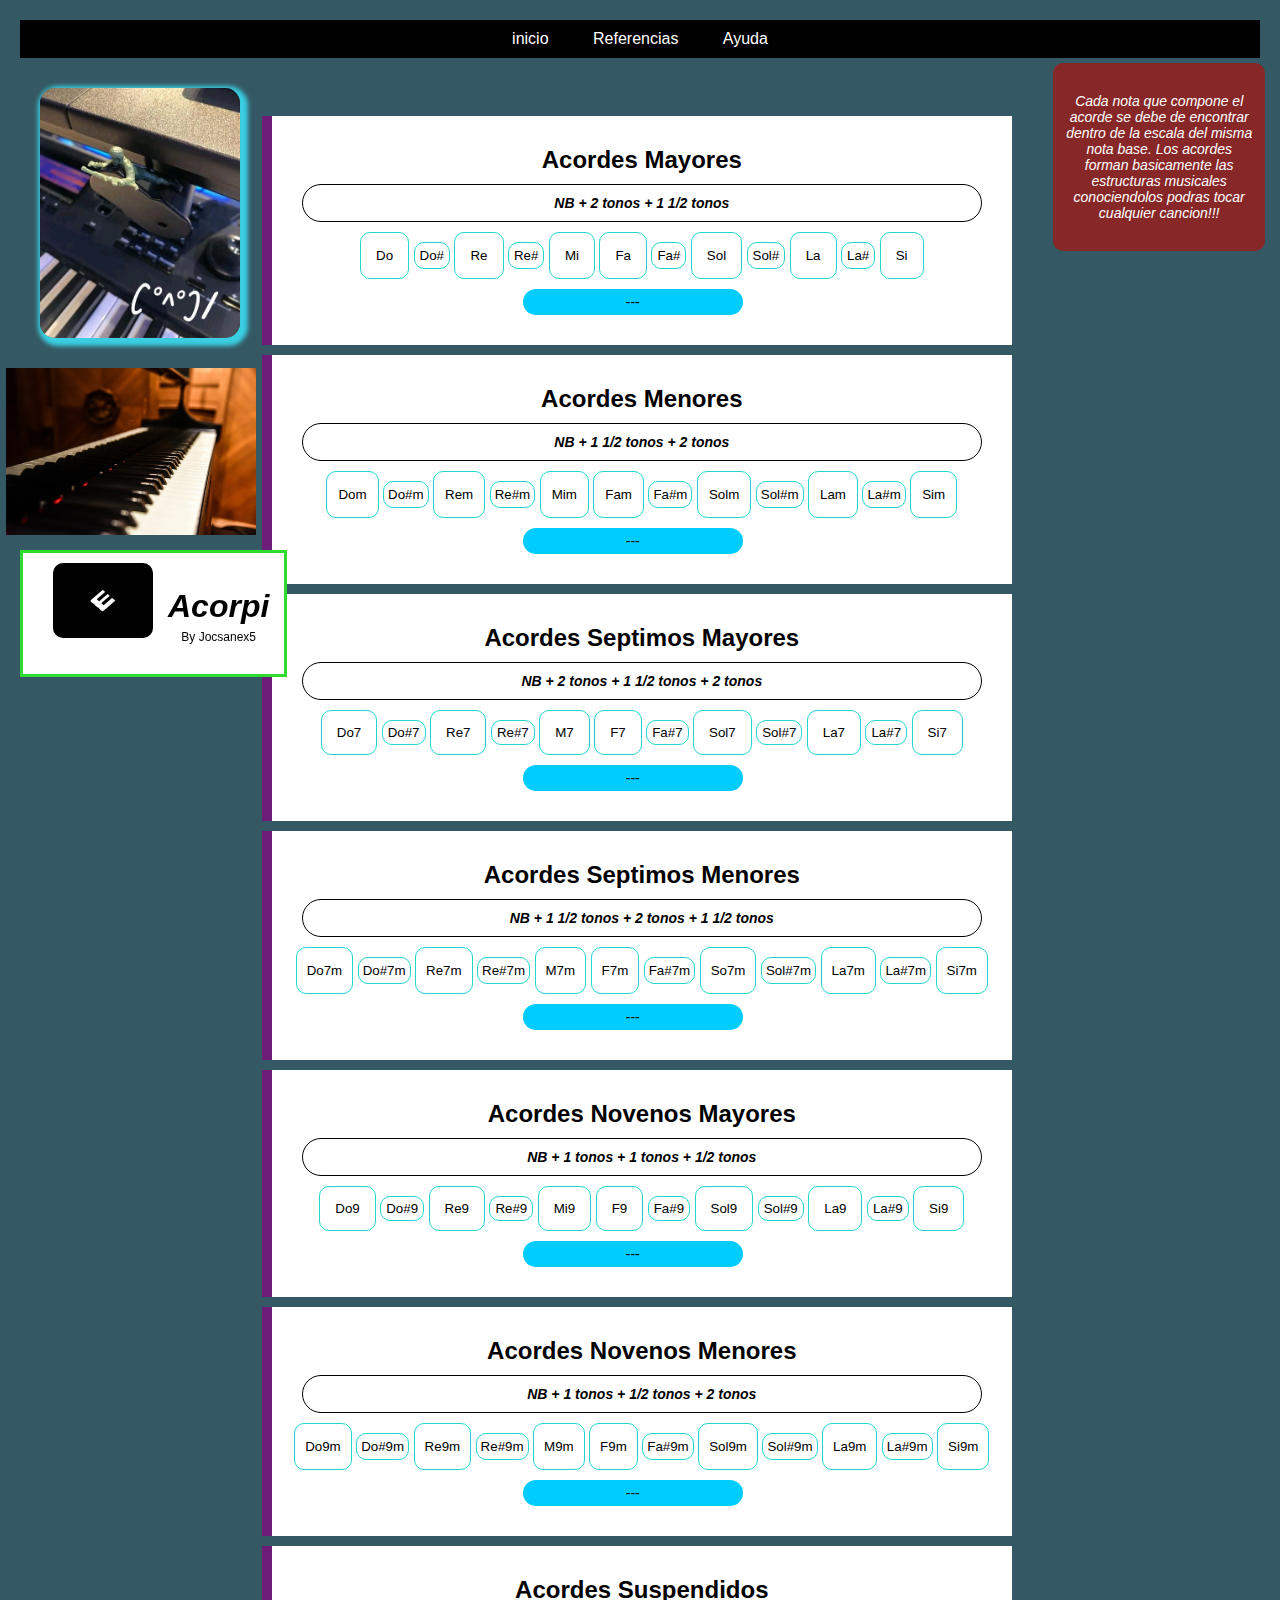
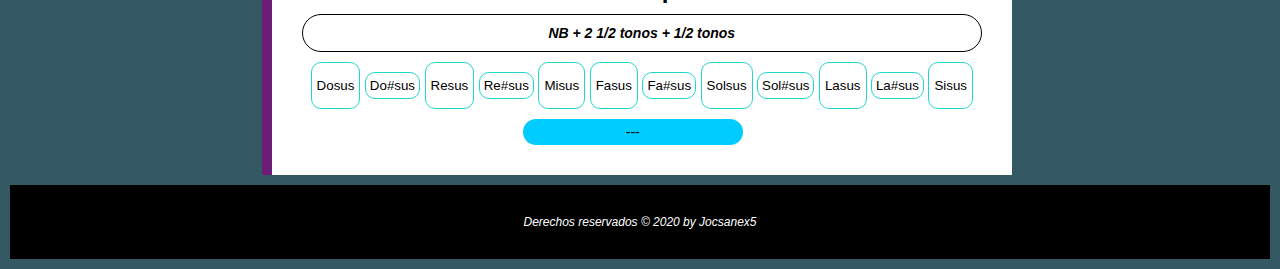
<file: index.html>
<!DOCTYPE html>
<html lang="en">
<head>
        <!--Creada y maqurada por Jocsanex5-->
    <meta charset="UTF-8">
    <meta name="viewport" content="width=device-width, initial-scale=1.0">
    <meta name="decripcion" content="Contenido Exclusivo de acordes en piano y sus notas respectivas">
    <meta name="keywords" content="Acordes, Piano, Notas">
    <title>AcorPi</title>
    <link rel="stylesheet" href="css/estilosAcorPi.css">
</head>
<body> 
    <div class="wrapper">
        <header>
            <div class="menu">
                <nav>
                    <ul>
                        <li><a href="index.html">inicio</a></li>
                        <li><a href="referencias.html">Referencias</a></li>
                        <li><a href="ayuda.html">Ayuda</a></li>
                    </ul>
                </nav>
            </div>
        </header>
        <section> 
     
            <div class="face">
                <img class="logo" src="recursos/logo.png" width="100px">

                <h1>Acorpi</h1>
                <p>By Jocsanex5</p>
            </div>

                <img  class="piano" src="recursos/piano.png" width="100px">

                <div class="videobox">
                        <a href="#" title="Visita este canal!!!" target="_blank">
                                <img src="recursos/pianoxd.png" class="video" width="1s00px">       
                        </a>   
                </div>

                <div class="h2">
                        <h2>Acordes en Piano</h2>
                </div>

            <div class="art">
                <article>
                        <h2>Acordes Mayores</h2>
                        
                        <h3>NB + 2 tonos + 1 1/2 tonos</h3>

                        <button class="n" id="do">Do</button>
                                <button class="sos" id="dosos">Do#</button>
                        <button class="n" id="re">Re</button>
                                <button class="sos" id="resos">Re#</button>
                        <button class="n" id="mi">Mi</button>
                        <button class="n" id="fa">Fa</button>
                                <button class="sos" id="fasos">Fa#</button>
                        <button class="n" id="sol">Sol</button>
                                <button class="sos" id="solsos">Sol#</button>
                        <button class="n" id="la">La</button>
                                <button class="sos" id="lasos">La#</button>
                        <button class="n" id="si">Si</button>

                        <div class="nts" id="acordeN">---</div>
                </article>

                <article>
                        <h2>Acordes Menores</h2>
                        
                        <h3>NB + 1 1/2 tonos + 2 tonos</h3>

                        <button class="m" id="dom">Dom</button>
                                <button class="sosm" id="dososm">Do#m</button>
                        <button class="m" id="rem">Rem</button>
                                <button class="sosm" id="resosm">Re#m</button>
                        <button class="m" id="mim">Mim</button>
                        <button class="m" id="fam">Fam</button>
                                <button class="sosm" id="fasosm">Fa#m</button>
                        <button class="m" id="solm">Solm</button>
                                <button class="sosm" id="solsosm">Sol#m</button>
                        <button class="m" id="lam">Lam</button>
                                <button class="sosm" id="lasosm">La#m</button>
                        <button class="m" id="sim">Sim</button>

                        <div class="nts" id="acordem">---</div>
                </article>

                <article>
                        <h2>Acordes Septimos Mayores</h2>
        
                        <h3>NB + 2 tonos + 1 1/2 tonos + 2 tonos</h3>

                        <button class="sep" id="do7">Do7</button>
                                <button class="sossep" id="dosos7">Do#7</button>
                        <button class="sep" id="re7">Re7</button>
                                <button class="sossep" id="resos7">Re#7</button>
                        <button class="sep" id="mi7">M7</button>
                        <button class="sep" id="fa7">F7</button>
                                <button class="sossep" id="fasos7">Fa#7</button>
                        <button class="sep" id="sol7">Sol7</button>
                                <button class="sossep" id="solsos7">Sol#7</button>
                        <button class="sep" id="la7">La7</button>
                                <button class="sossep" id="lasos7">La#7</button>
                        <button class="sep" id="si7">Si7</button>

                        <div class="nts" id="acorde7">---</div>
                </article>

                <article>
                        <h2>Acordes Septimos Menores</h2>
                        
                        <h3>NB + 1 1/2 tonos + 2 tonos + 1 1/2 tonos</h3>

                        <button class="sepm" id="dom7">Do7m</button>
                                <button class="sossepm" id="dososm7">Do#7m</button>
                        <button class="sepm" id="rem7">Re7m</button>
                                <button class="sossepm" id="resosm7">Re#7m</button>
                        <button class="sepm" id="mim7">M7m</button>
                        <button class="sepm" id="fam7">F7m</button>
                                <button class="sossepm" id="fasosm7">Fa#7m</button>
                        <button class="sepm" id="solm7">So7m</button>
                                <button class="sossepm" id="solsosm7">Sol#7m</button>
                        <button class="sepm" id="lam7">La7m</button>
                                <button class="sossepm" id="lasosm7">La#7m</button>
                        <button class="sepm" id="sim7">Si7m</button>

                        <div class="nts" id="acordem7">---</div>
                </article>

                <article>
                        <h2>Acordes Novenos Mayores</h2>
        
                        <h3>NB + 1 tonos + 1 tonos + 1/2 tonos</h3>

                        <button class="nov" id="do9">Do9</button>
                                <button class="sosnov" id="dosos9">Do#9</button>
                        <button class="nov" id="re9">Re9</button>
                                <button class="sosnov" id="resos9">Re#9</button>
                        <button class="nov" id="mi9">Mi9</button>
                        <button class="nov" id="fa9">F9</button>
                                <button class="sosnov" id="fasos9">Fa#9</button>
                        <button class="nov" id="sol9">Sol9</button>
                                <button class="sosnov" id="solsos9">Sol#9</button>
                        <button class="nov" id="la9">La9</button>
                                <button class="sosnov" id="lasos9">La#9</button>
                        <button class="nov" id="si9">Si9</button>

                        <div class="nts" id="acorde9">---</div>
                </article>

                <article>
                        <h2>Acordes Novenos Menores</h2>
                        
                        <h3>NB + 1 tonos + 1/2 tonos + 2 tonos</h3>

                        <button class="novm" id="dom9">Do9m</button>
                                <button class="sosnovm" id="dososm9">Do#9m</button>
                        <button class="novm" id="rem9">Re9m</button>
                                <button class="sosnovm" id="resosm9">Re#9m</button>
                        <button class="novm" id="mim9">M9m</button>
                        <button class="novm" id="fam9">F9m</button>
                                <button class="sosnovm" id="fasosm9">Fa#9m</button>
                        <button class="novm" id="solm9">Sol9m</button>
                                <button class="sosnovm" id="solsosm9">Sol#9m</button>
                        <button class="novm" id="lam9">La9m</button>
                                <button class="sosnovm" id="lasosm9">La#9m</button>
                        <button class="novm" id="sim9">Si9m</button>

                        <div class="nts" id="acordem9">---</div>
                </article>

                <article>
                        <h2>Acordes Suspendidos</h2>
                        
                        <h3>NB + 2 1/2 tonos + 1/2 tonos</h3>

                        <button class="sus" id="dosus">Dosus</button>
                                <button class="sossus" id="dosossus">Do#sus</button>
                        <button class="sus" id="resus">Resus</button>
                                <button class="sossus" id="resossus">Re#sus</button>
                        <button class="sus" id="misus">Misus</button>
                        <button class="sus" id="fasus">Fasus</button>
                                <button class="sossus" id="fasossus">Fa#sus</button>
                        <button class="sus" id="solsus">Solsus</button>
                                <button class="sossus" id="solsossus">Sol#sus</button>
                        <button class="sus" id="lasus">Lasus</button>
                                <button class="sossus" id="lasossus">La#sus</button>
                        <button class="sus" id="sisus">Sisus</button>

                        <div class="nts" id="acordesus">---</div>
                </article>
                
        </div>    
        </section>

        <aside>
                <p>
                        Cada nota que compone el acorde se debe de encontrar dentro de la escala
                        del misma nota base. Los acordes forman basicamente las estructuras musicales
                        conociendolos podras tocar cualquier cancion!!!
                </p>
        </aside>

        <footer>
                Derechos reservados &copy; 2020 by Jocsanex5  
        </footer>
    </div>

        <script src="js/mainAP.js"></script>
</body>
</html>
</file>
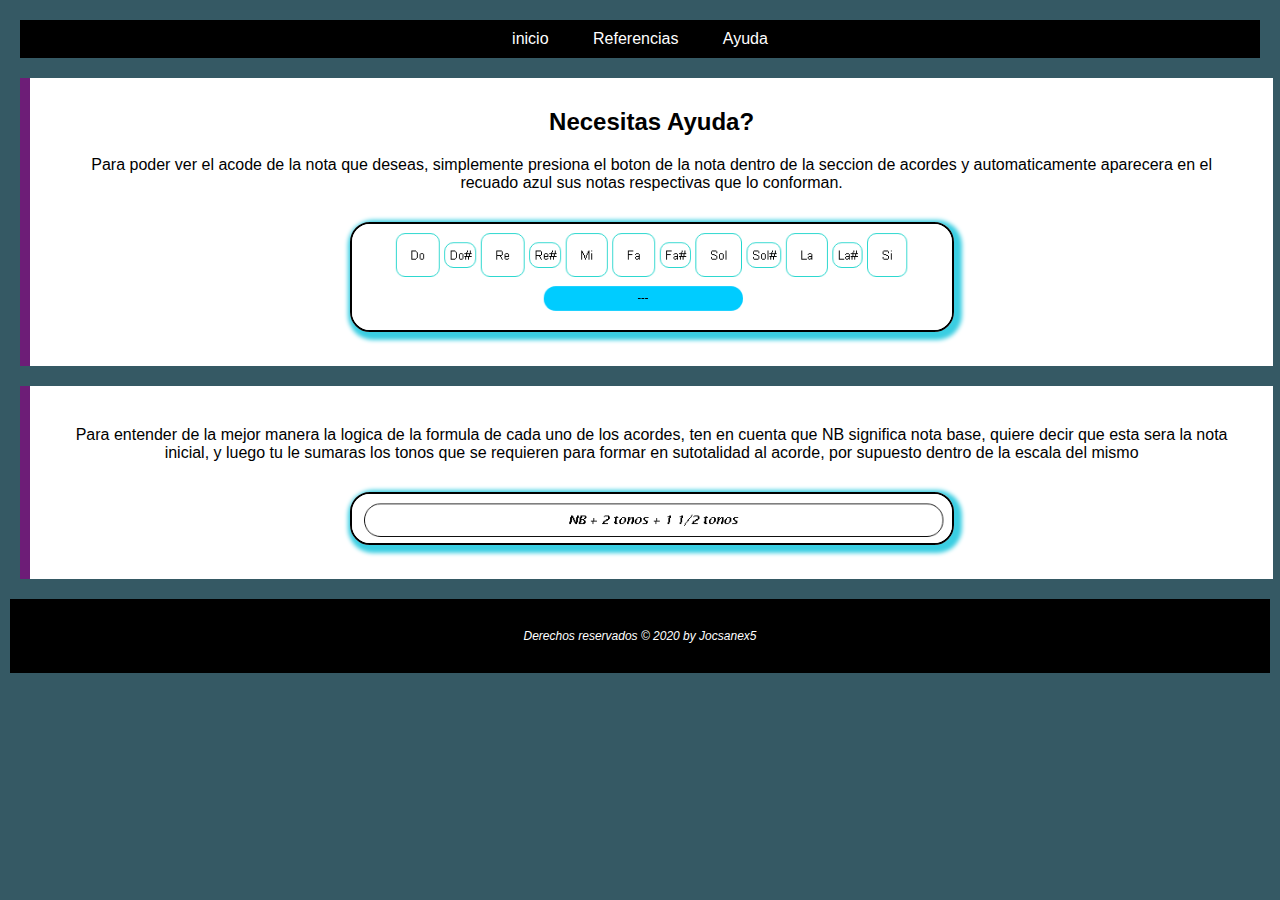
<file: ayuda.html>
<!DOCTYPE html>
<html lang="en">
<head>
    <meta charset="UTF-8">
    <meta name="viewport" content="width=device-width, initial-scale=1.0">
    <title>Ayuda</title>
    <link rel="stylesheet" href="css/estilosAcorPi.css">
</head>
<body>
    <div class="wrapper">
        <header>
            <div class="menu">
                <nav>
                    <ul>
                        <li><a href="index.html">inicio</a></li>
                        <li><a href="referencias.html">Referencias</a></li>
                        <li><a href="ayuda.html">Ayuda</a></li>
                    </ul>
                </nav>
            </div>
        </header>

        <section>
            <article class="ART">
                <h2>Necesitas Ayuda?</h2>

                <p>
                    Para poder ver el acode de la nota que deseas, simplemente
                    presiona el boton de la nota dentro de la seccion de acordes
                    y automaticamente aparecera en el recuado azul sus notas respectivas
                    que lo conforman.
                </p>

                <img class="captura" src="recursos/Captura.PNG" width="600px">
            </article>

            <article class="ART">
                <p>
                    Para entender de la mejor manera la logica de la formula de cada uno de los acordes,
                    ten en cuenta que NB significa nota base, quiere decir que esta sera la nota inicial,
                    y luego tu le sumaras los tonos que se requieren para formar en sutotalidad al acorde,
                    por supuesto dentro de la escala del mismo
                </p>

                <img class="captura" src="recursos/Captura2.PNG" width="600px">
            </article>
        </section>

        <footer>
            Derechos reservados &copy; 2020 by Jocsanex5  
        </footer>
    </div>
</body>
</html>
</file>
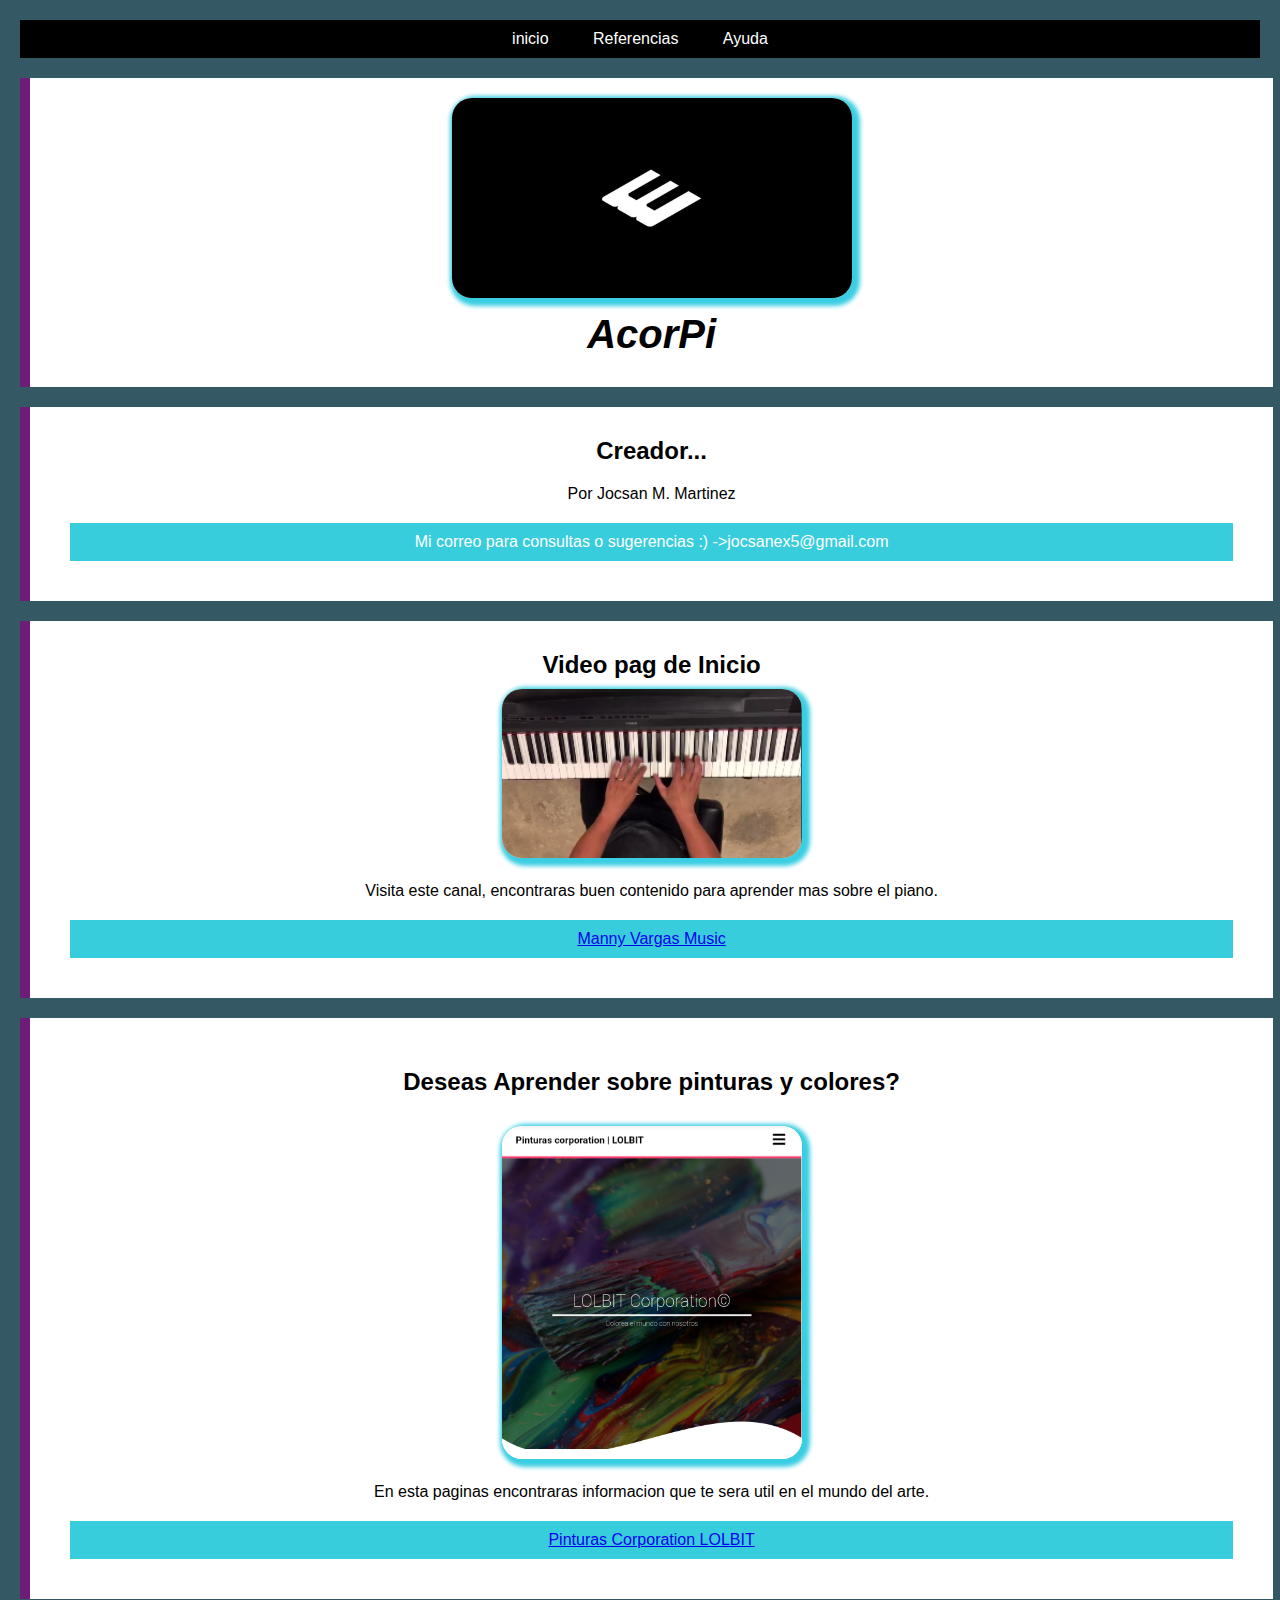
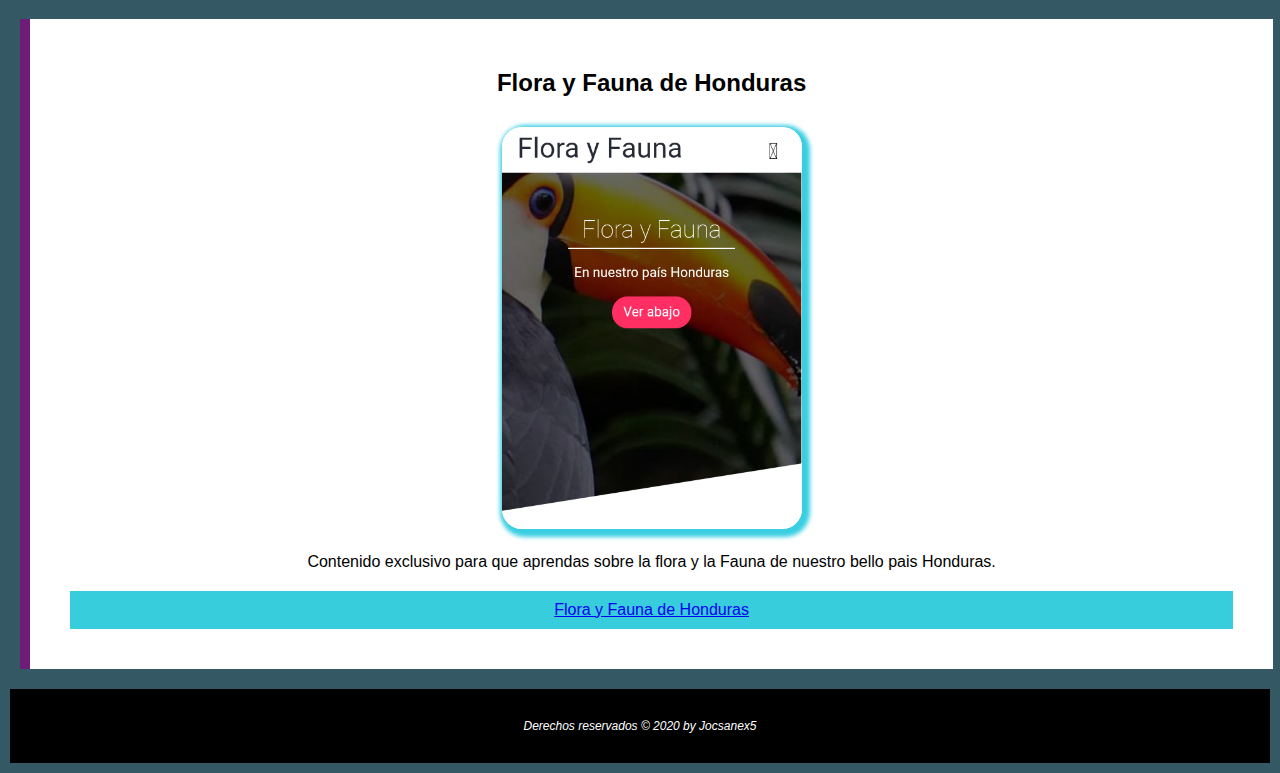
<file: referencias.html>
<!DOCTYPE html>
<html lang="en">
<head>
    <meta charset="UTF-8">
    <meta name="viewport" content="width=device-width, initial-scale=1.0">
    <title>Referencias</title>
    <link rel="stylesheet" href="css/estilosAcorPi.css">
</head>
<body>
    <div class="wrapper">
        <header>
            <div class="menu">
                <nav>
                    <ul>
                        <li><a href="index.html">inicio</a></li>
                        <li><a href="referencias.html">Referencias</a></li>
                        <li><a href="ayuda.html">Ayuda</a></li>
                    </ul>
                </nav>
            </div>
        </header>

        <section>
            <article class="ART">
                <img class="cap" src="recursos/logo.png" width="400px" height="200px">

                <h2 class="acorpi">AcorPi</h2>
            </article>

            <article class="ART">
                <h2>Creador...</h2>
                <p>Por Jocsan M. Martinez</p>

                <p class="correo">
                    Mi correo para consultas o sugerencias :)
                    ->jocsanex5@gmail.com
                </p>
            </article>

            <article class="ART">
                <h2>Video pag de Inicio</h2>

                <img src="recursos/manny.PNG" width="300px">

                <p>Visita este canal, encontraras buen contenido para aprender mas sobre el piano.</p>

                <p class="correo"><a target="_blank" href="https://www.youtube.com/c/MannyVargasMusic">Manny Vargas Music</a></p>
            </article>

            <article class="ART">
                <h2 class="public">Deseas Aprender sobre pinturas y colores?</h2>

                <img src="recursos/pinturas.png" width="300px">

                <p>En esta paginas encontraras informacion que te sera util en el mundo del arte.</p>

                <p class="correo"><a href="https://omar-glitch.github.io/PinturasaganiPanchox/">Pinturas Corporation LOLBIT</a></p>
            </article>

            <article class="ART">
                <h2 class="public">Flora y Fauna de Honduras</h2>

                <img src="recursos/flora_y_fauna.png" width="300px">

                <p>
                    Contenido exclusivo para que aprendas sobre la flora y la Fauna de nuestro 
                    bello pais Honduras.
                </p>

                <p class="correo"><a href="https://omar-glitch.github.io/FloraYFaunaRecargado/">Flora y Fauna de Honduras</a></p>
            </article>
        </section>

        <footer>
            Derechos reservados &copy; 2020 by Jocsanex5  
    </footer>
    </div>
</body>
</html>
</file>
<file: css/estilosAcorPi.css>
/*
    Estilos de AcorPi -By Jocsanex5
*/

*{
    margin: 0;
    padding: 0;
}

body{
    text-align: center;
    background: #355964;
    font-family: 'Lucida Sans', 'Lucida Sans Regular', 'Lucida Grande', 'Lucida Sans Unicode', Geneva, Verdana, sans-serif;
}

header section footer aside{
    display: block;
}

header{
    margin: 20px;
    background: #000;
}

header nav ul{
    list-style: none;
}

header nav ul li{
    display:  inline-block;
    margin: 10px; 
}

header nav ul li a{
    color: #fff;
    font-size: 16px;
    text-decoration: none;
    padding: 10px;
}

header nav ul li a:hover{
    background-color: rgb(46, 219, 46)
}

.referencias{
    background-color: red;
}

.face{
    position: fixed;
    padding: 10px;
    margin: 20px;
    top: 530px;
    border: 3px solid rgb(46, 219, 46);
    background: #fff;
}

.piano{
    position: static;
    float: left;
    border-radius: 15px;
    box-shadow: 3px 3px 4px 5px rgb(58, 206, 226);
    width: 200px;
    top: 150px;
    margin: 10px -110px 10px 40px;
}

.videobox{
    position: relative;
    top: 290px;
    margin: 10px;
}

.video{
    float: left;
    position: static;
    width: 250px;
    margin: 0px -110px 0px -124px;
}

.logo{
    float: left;
    margin: 0% 20px;
    border-radius: 10px;
}

section .face h1{
    float: left;
    font-style: italic;
    margin: 25px 5px 25px -5px;
    font-family: 'Lucida Sans', 'Lucida Sans Regular', 'Lucida Grande', 'Lucida Sans Unicode', Geneva, Verdana, sans-serif;
}

section .face p{
    margin: auto;
    font-size: 12px;
    position: relative;
    top: -20px;
    left: 65px;
    font-family: 'Lucida Sans', 'Lucida Sans Regular', 'Lucida Grande', 'Lucida Sans Unicode', Geneva, Verdana, sans-serif;
}

.art{
    float: left;
}

article{
    clear: both;
    background: #fff;
    width: 94%;
    margin: 10px 15.5%;
    padding: 20px;
    border-left: 10px solid rgb(109, 29, 119);
}

article:hover{
    border-left: 10px solid rgb(27, 56, 80);
}

article h2{
    margin: 10px;
    font-weight: bold;
}

article h3{
    margin: 10px;
    padding: 10px;
    border: 1px solid #000;
    border-radius: 20px;
    font-size: 14px;
    font-style: oblique;
}

.ART{
    margin: 20px;
}

.ART img{
    border-radius: 20px;
    box-shadow: 3px 3px 4px 5px rgb(58, 206, 226);
}

.ART p{
    margin: 20px;
}

.captura{
    margin: 10px;
    border-radius: 20px;
    border: 2px solid #000;
}

.acorpi{
    font-size: 40px;
    font-style: oblique;

}

.correo{
    background-color: rgb(56, 205, 221);
    color: #fff;
    margin: 10px;
    padding: 10px;
}

.public{
    margin: 30px;
}

.nts{
    background: rgb(0, 204, 255);
    border-radius: 20px; padding: 5px;
    width: 30%;
    margin: 10px 33%;

    font-size: 14px;
}

/*
    BOTONES
*/

button{
    padding: 15px;
    margin: auto;
    border-radius: 10px;
    background: none;
    border: 1px solid rgb(33, 214, 205);
}

    /* MAYORES */
.n{
    padding: 15px; 
}

.sos{
    padding: 5px;
}

    /* MENORES */
.m{
    padding: 15px 11px;
}

.sosm{
    padding: 5px 4px;
}

    /* SEPTiMOS MAYORES */
.sep{
    padding: 14px 15px;
}

.sossep{
    padding: 4px 5px;
}

    /* SEPTiMOS Menores */
.sepm{
    padding: 15px 10px;
}

.sossepm{
    padding: 5px 4px;
}

    /* NOVENOS MAYORES */
.nov{
    padding: 14px 15px;
}

.sosnov{
    padding: 4px 5px;
}

/* NOVENOS MENORES */
.novm{
    padding: 15px 10px;
}

.sosnovm{
    padding: 5px 4px;
}

    /* SUSPENDIDOS MAYORES */
.nov{
    padding: 14px 15px;
}

.sosnov{
    padding: 4px 5px;
}

    /* SUSPENDIDOS MENORES */
.sus{
    padding: 15px 5px;
}

.sossus{
    padding: 5px 4px;
}

aside{
    width: 15%;
    background: rgb(136, 39, 39);
    color: #fff;
    margin: 10px;
    padding: 30px 10px;
    position: fixed;
    top: 53px;
    left: 81.5%;
    border-radius: 10px;

    font-size: 14px;
    font-style: oblique;
}

.h2{
    visibility: hidden;
}

footer{
    clear: both;
    background: #000;
    margin: 10px;
    padding: 30px;

    font-size: 12px;
    font-style: oblique;
    color: #fff;
}

/*
    -----Responcive-----
*/

@media screen and (max-width: 800px){

        .wrapper{
            width: 100%;
            margin: auto;
            padding: auto;
        }

        header{
            width: 100%;
            margin: auto;
        }

        .videobox{
            position: static;
            margin: auto;
        }

        .video{
            position: absolute;
            width: 400px;
            margin: 5% -35%;
        }

        .piano{
           visibility: hidden;
        }

        .art{
            margin:auto;
        }

        article{
            margin: auto;
        }

        aside{
            visibility: hidden;
        }
}

@media screen and (max-width: 600px){

    .wrapper{
        width: 100%;
        margin: 5%;
    }

    .videobox{
        width: 100%;
        margin: 2% 0% 2%;
    }

    .video{
        width: 100%;
        margin: 2% -68%;
    }

    .h2{
        visibility: visible;
        position: relative;
        top: 230px;
        right: 70px;
        font-family: 'Lucida Sans', 'Lucida Sans Regular', 'Lucida Grande', 'Lucida Sans Unicode', Geneva, Verdana, sans-serif;
        font-style: oblique;
        color: #fff;
        text-shadow: rgb(136, 39, 39) 3px 3px 5px; 
    }

    article, .ART{
        width: 88%;
        margin: 10px -10px;
    }

    .face{
        width: 100px;
        top: 420px;
        left: -20px;
    }

    .logo{
        margin: auto;
        width: 50px;
        position: relative;
        top: 10px;
    }

    .face h1{
        font-size: 12px;
        position: relative;
        left: 10px;
        margin: auto;
        float: right;
    }

    .face p{
        display: none;
    }

    .nts{
        width: 50%;

        margin: 10px 25%;
    }

    .ART img{
        width: 100%;
    }
}
</file>
